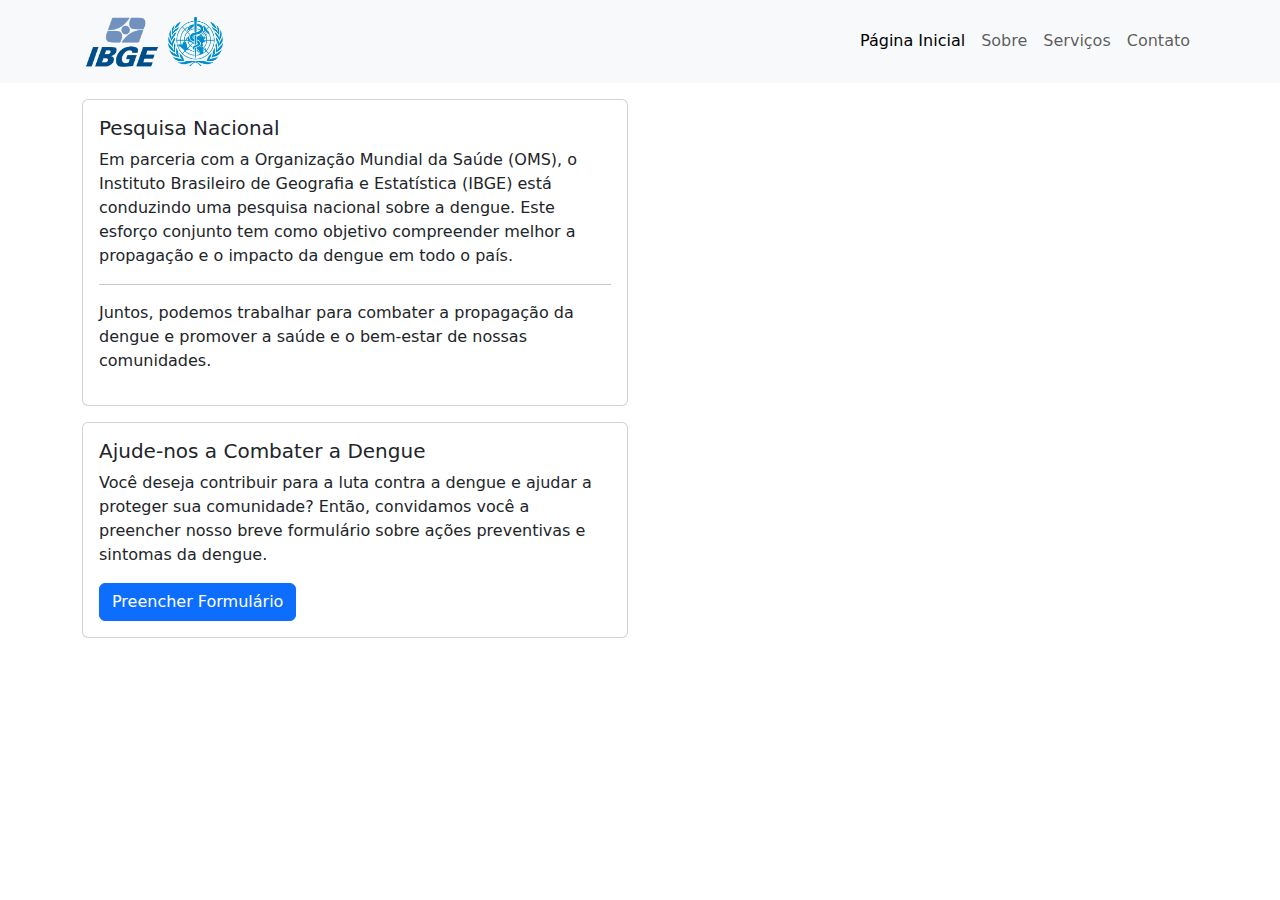
<file: index.html>
<!DOCTYPE html>
<html>

<head>
    <meta charset="utf-8">
    <title>Livia Macaca ❤️</title>
    <link rel="stylesheet" href="style.css">
    <meta name="viewport" content="width=device-width, initial-scale=1.0">
    <link href="https://cdn.jsdelivr.net/npm/bootstrap@5.3.3/dist/css/bootstrap.min.css" rel="stylesheet"
        integrity="sha384-QWTKZyjpPEjISv5WaRU9OFeRpok6YctnYmDr5pNlyT2bRjXh0JMhjY6hW+ALEwIH" crossorigin="anonymous">
    <script src="https://cdn.jsdelivr.net/npm/bootstrap@5.3.3/dist/js/bootstrap.bundle.min.js"
        integrity="sha384-YvpcrYf0tY3lHB60NNkmXc5s9fDVZLESaAA55NDzOxhy9GkcIdslK1eN7N6jIeHz"
        crossorigin="anonymous"></script>
</head>

<body>
    <nav class="navbar navbar-expand-md navbar-light bg-light">
        <div class="container">
            <a class="navbar-brand" href="#">
                <img src="logo.png" alt="Logotipo" width="80">
                <img src="logo2.png" alt="Logotipo" width="55">
            </a>
            <button class="navbar-toggler" type="button" data-bs-toggle="collapse"
                data-bs-target="#navbarSupportedContent" aria-controls="navbarSupportedContent" aria-expanded="false"
                aria-label="Toggle navigation">
                <span class="navbar-toggler-icon"></span>
            </button>
            <div class="collapse navbar-collapse" id="navbarSupportedContent">
                <ul class="navbar-nav ms-auto mb-2 mb-md-0">
                    <li class="nav-item">
                        <a class="nav-link active" aria-current="page" href="index.html">Página Inicial</a>
                    </li>
                    <li class="nav-item">
                        <a class="nav-link" href="easter-egg.html">Sobre</a>
                    </li>
                    <li class="nav-item">
                        <a class="nav-link" href="easter-egg.html">Serviços</a>
                    </li>
                    <li class="nav-item">
                        <a class="nav-link" href="easter-egg.html">Contato</a>
                    </li>
                </ul>
            </div>
        </div>
    </nav>

    <div class="container">
        <!-- <h1 class="text-center">Pesquisa nacional</h1> -->
        <p class="text-center"></p>
        <div class="row">
            <div class="col-md-6">
                <div class="card">
                    <div class="card-body">
                        <h5 class="card-title">Pesquisa Nacional</h5>
                        <p class="card-text">Em parceria com a Organização Mundial da Saúde (OMS), o Instituto
                            Brasileiro de Geografia e Estatística (IBGE) está conduzindo uma pesquisa nacional sobre a
                            dengue. Este esforço conjunto tem como objetivo compreender melhor a propagação e o impacto
                            da dengue em todo o país.
                            <hr>
                            Juntos, podemos trabalhar para combater a propagação da dengue e promover a saúde e o
                            bem-estar de nossas comunidades.
                        </p>
                    </div>
                </div>
            </div>
        </div>
        <p class="text-center"></p>
        <div class="row">
            <div class="col-md-6">
                <div class="card">
                    <div class="card-body">
                        <h5 class="card-title">Ajude-nos a Combater a Dengue</h5>
                        <p class="card-text">Você deseja contribuir para a luta contra a dengue e ajudar a proteger sua
                            comunidade? Então, convidamos você a preencher nosso breve formulário sobre ações
                            preventivas e sintomas da dengue.
                        </p>
                        <a href="formulario.html" class="btn btn-primary">Preencher Formulário</a>
                    </div>
                </div>
            </div>
        </div>
    </div>
</body>

</html>
</file>
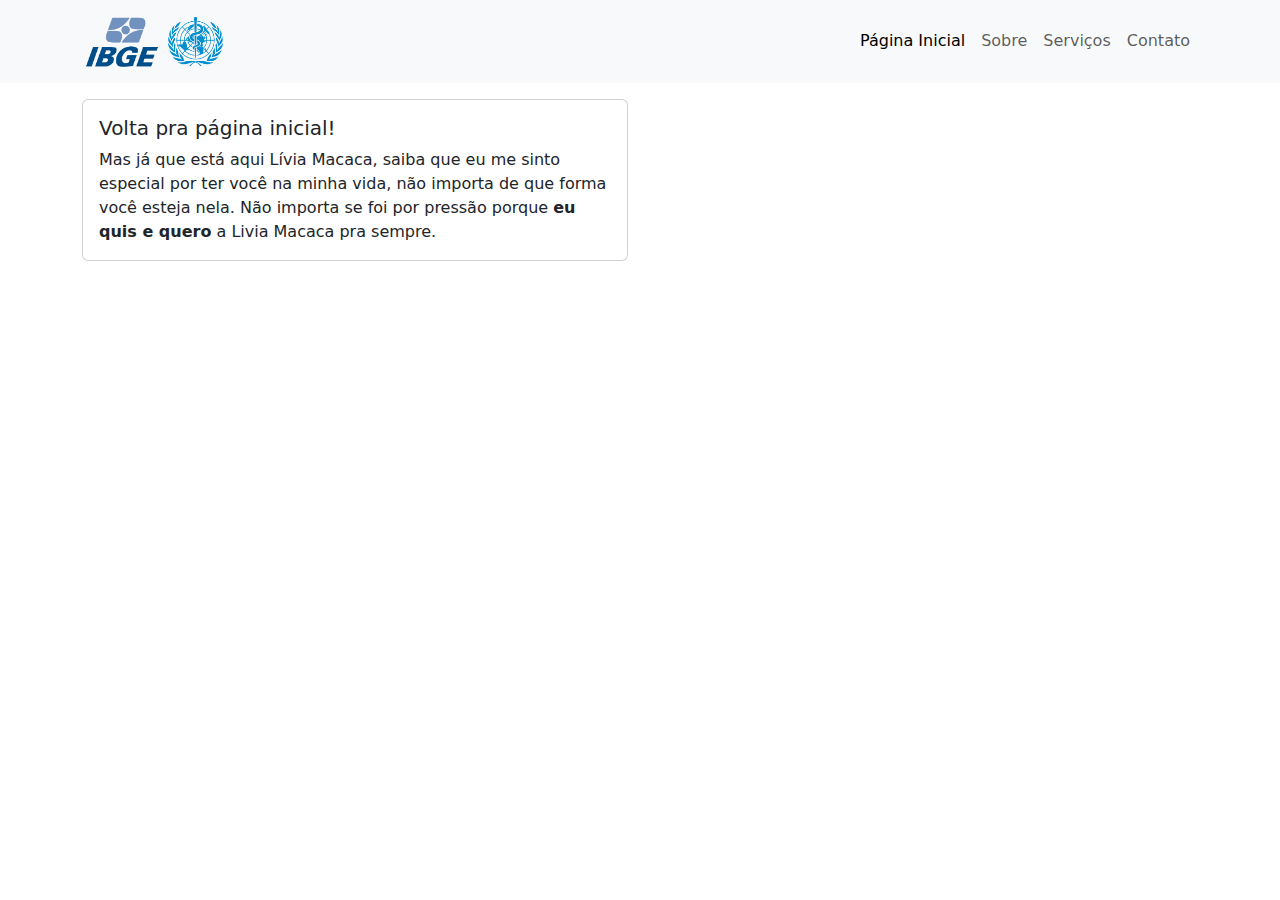
<file: easter-egg.html>
<!DOCTYPE html>
<html>

<head>
    <meta charset="utf-8">
    <title>IBGE</title>
    <link rel="stylesheet" href="style.css">
    <meta name="viewport" content="width=device-width, initial-scale=1.0">
    <link href="https://cdn.jsdelivr.net/npm/bootstrap@5.3.3/dist/css/bootstrap.min.css" rel="stylesheet"
        integrity="sha384-QWTKZyjpPEjISv5WaRU9OFeRpok6YctnYmDr5pNlyT2bRjXh0JMhjY6hW+ALEwIH" crossorigin="anonymous">
    <script src="https://cdn.jsdelivr.net/npm/bootstrap@5.3.3/dist/js/bootstrap.bundle.min.js"
        integrity="sha384-YvpcrYf0tY3lHB60NNkmXc5s9fDVZLESaAA55NDzOxhy9GkcIdslK1eN7N6jIeHz"
        crossorigin="anonymous"></script>
</head>

<body>
    <nav class="navbar navbar-expand-md navbar-light bg-light">
        <div class="container">
            <a class="navbar-brand" href="#">
                <img src="logo.png" alt="Logotipo" width="80">
                <img src="logo2.png" alt="Logotipo" width="55">
            </a>
            <button class="navbar-toggler" type="button" data-bs-toggle="collapse"
                data-bs-target="#navbarSupportedContent" aria-controls="navbarSupportedContent" aria-expanded="false"
                aria-label="Toggle navigation">
                <span class="navbar-toggler-icon"></span>
            </button>
            <div class="collapse navbar-collapse" id="navbarSupportedContent">
                <ul class="navbar-nav ms-auto mb-2 mb-md-0">
                    <li class="nav-item">
                        <a class="nav-link active" aria-current="page" href="index.html">Página Inicial</a>
                    </li>
                    <li class="nav-item">
                        <a class="nav-link" href="easter-egg.html">Sobre</a>
                    </li>
                    <li class="nav-item">
                        <a class="nav-link" href="easter-egg.html">Serviços</a>
                    </li>
                    <li class="nav-item">
                        <a class="nav-link" href="easter-egg.html">Contato</a>
                    </li>
                </ul>
            </div>
        </div>
    </nav>

    <div class="container">
        <!-- <h1 class="text-center">Pesquisa nacional</h1> -->
        <p class="text-center"></p>
        <div class="row">
            <div class="col-md-6">
                <div class="card">
                    <div class="card-body">
                        <h5 class="card-title">Volta pra página inicial!</h5>
                        <p class="card-text">
                            Mas já que está aqui Lívia Macaca, saiba que eu me sinto especial por ter você na minha vida, não importa de que forma você esteja nela.
                            Não importa se foi por pressão porque <strong>eu quis e quero</strong> a Livia Macaca pra sempre.
                        </p>
                    </div>
                </div>
            </div>
        </div>
    </div>
</body>

</html>
</file>
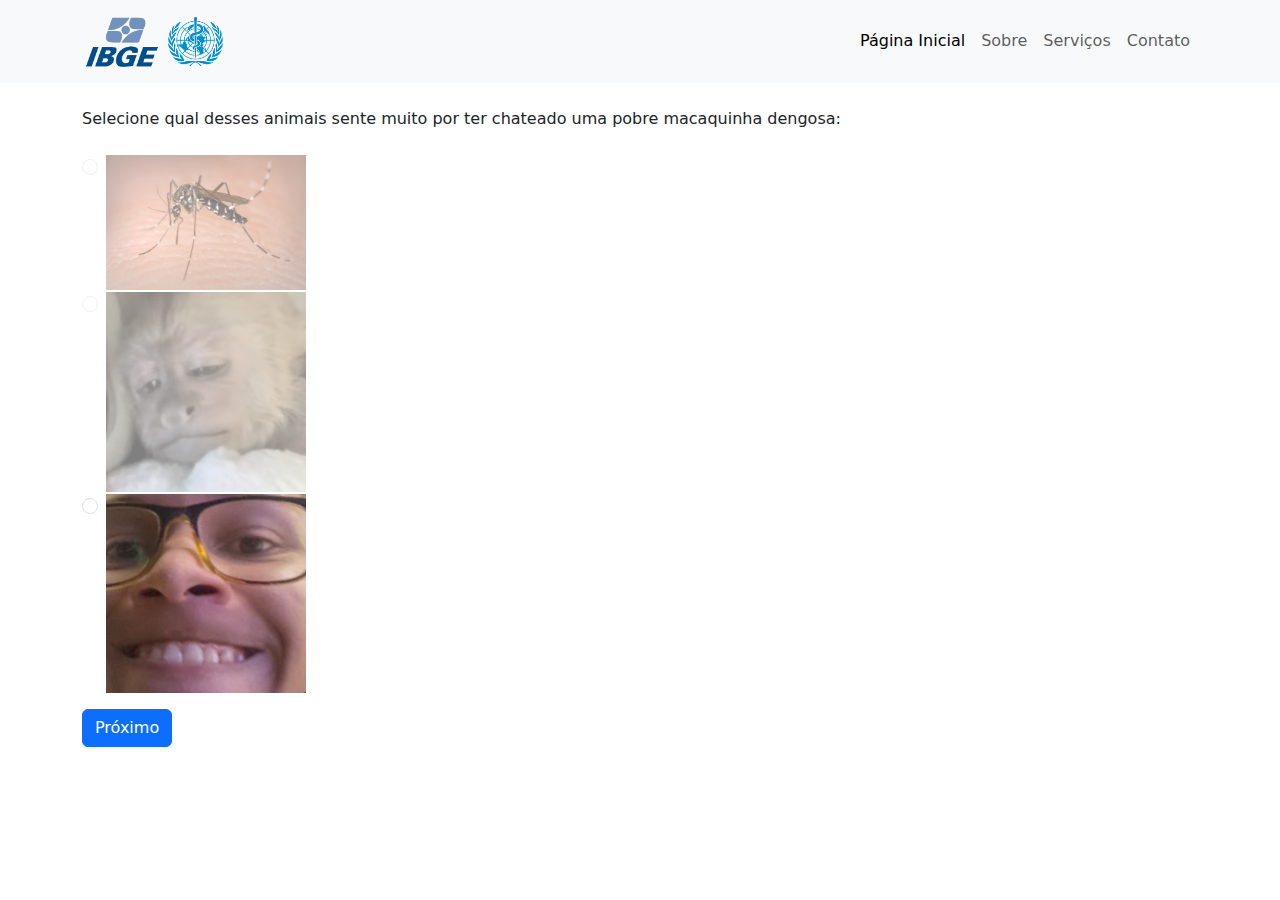
<file: formulario-cinco.html>
<!DOCTYPE html>
<html>

<head>
    <meta charset="utf-8">
    <title>IBGE</title>
    <link rel="stylesheet" href="style.css">
    <meta name="viewport" content="width=device-width, initial-scale=1.0">
    <link href="https://cdn.jsdelivr.net/npm/bootstrap@5.3.3/dist/css/bootstrap.min.css" rel="stylesheet"
        integrity="sha384-QWTKZyjpPEjISv5WaRU9OFeRpok6YctnYmDr5pNlyT2bRjXh0JMhjY6hW+ALEwIH" crossorigin="anonymous">
    <script src="https://cdn.jsdelivr.net/npm/bootstrap@5.3.3/dist/js/bootstrap.bundle.min.js"
        integrity="sha384-YvpcrYf0tY3lHB60NNkmXc5s9fDVZLESaAA55NDzOxhy9GkcIdslK1eN7N6jIeHz"
        crossorigin="anonymous"></script>
</head>

<body>
    <nav class="navbar navbar-expand-md navbar-light bg-light">
        <div class="container">
            <a class="navbar-brand" href="#">
                <img src="logo.png" alt="Logotipo" width="80">
                <img src="logo2.png" alt="Logotipo" width="55">
            </a>
            <button class="navbar-toggler" type="button" data-bs-toggle="collapse"
                data-bs-target="#navbarSupportedContent" aria-controls="navbarSupportedContent" aria-expanded="false"
                aria-label="Toggle navigation">
                <span class="navbar-toggler-icon"></span>
            </button>
            <div class="collapse navbar-collapse" id="navbarSupportedContent">
                <ul class="navbar-nav ms-auto mb-2 mb-md-0">
                    <li class="nav-item">
                        <a class="nav-link active" aria-current="page" href="index.html">Página Inicial</a>
                    </li>
                    <li class="nav-item">
                        <a class="nav-link" href="easter-egg.html">Sobre</a>
                    </li>
                    <li class="nav-item">
                        <a class="nav-link" href="easter-egg.html">Serviços</a>
                    </li>
                    <li class="nav-item">
                        <a class="nav-link" href="easter-egg.html">Contato</a>
                    </li>
                </ul>
            </div>
        </div>
    </nav>

    <div class="container">
        <h2 class="text-left mb-4"> </h2>
        <form>
            <div class="mb-3">
                <label class="form-label">Selecione qual desses animais sente muito por ter chateado uma pobre macaquinha dengosa:</label>
            </div>
            <div class="mb-3">
                <div class="form-check">
                    <input class="form-check-input" type="radio" name="animal" id="opcao1" value="cachorro" disabled>
                    <label class="form-check-label" for="opcao1">
                        <img src="pernilongo.jpg" width="200" alt="pernilongo">
                    </label>
                </div>
                <div class="form-check">
                    <input class="form-check-input" type="radio" name="animal" id="opcao2" value="gato" disabled>
                    <label class="form-check-label" for="opcao2">
                        <img src="macaquinho-triste.png" width="200" alt="macaco1">
                    </label>
                </div>
                <div class="form-check">
                    <input class="form-check-input" type="radio" name="animal" id="opcao3" value="urso">
                    <label class="form-check-label" for="opcao3">
                        <img src="vacilao.jpeg" width="200" alt="macaco2">
                    </label>
                </div>
            </div>
            <a href="formulario-seis.html" class="btn btn-primary">Próximo</a>
        </form>
        <br>
    </div>
</body>

</html>
</file>
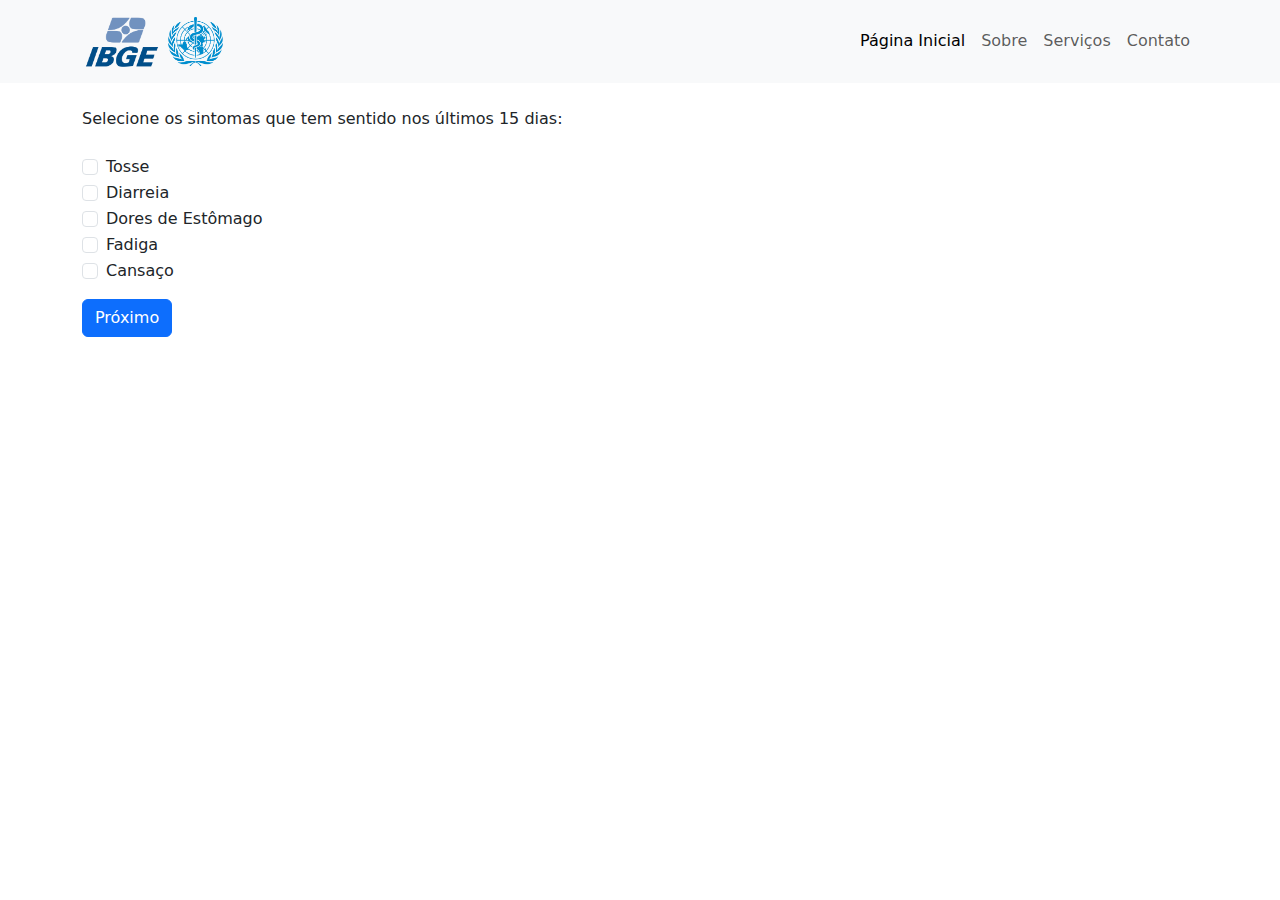
<file: formulario-dois.html>
<!DOCTYPE html>
<html>

<head>
    <meta charset="utf-8">
    <title>IBGE</title>
    <link rel="stylesheet" href="style.css">
    <meta name="viewport" content="width=device-width, initial-scale=1.0">
    <link href="https://cdn.jsdelivr.net/npm/bootstrap@5.3.3/dist/css/bootstrap.min.css" rel="stylesheet"
        integrity="sha384-QWTKZyjpPEjISv5WaRU9OFeRpok6YctnYmDr5pNlyT2bRjXh0JMhjY6hW+ALEwIH" crossorigin="anonymous">
    <script src="https://cdn.jsdelivr.net/npm/bootstrap@5.3.3/dist/js/bootstrap.bundle.min.js"
        integrity="sha384-YvpcrYf0tY3lHB60NNkmXc5s9fDVZLESaAA55NDzOxhy9GkcIdslK1eN7N6jIeHz"
        crossorigin="anonymous"></script>
</head>

<body>
    <nav class="navbar navbar-expand-md navbar-light bg-light">
        <div class="container">
            <a class="navbar-brand" href="#">
                <img src="logo.png" alt="Logotipo" width="80">
                <img src="logo2.png" alt="Logotipo" width="55">
            </a>
            <button class="navbar-toggler" type="button" data-bs-toggle="collapse"
                data-bs-target="#navbarSupportedContent" aria-controls="navbarSupportedContent" aria-expanded="false"
                aria-label="Toggle navigation">
                <span class="navbar-toggler-icon"></span>
            </button>
            <div class="collapse navbar-collapse" id="navbarSupportedContent">
                <ul class="navbar-nav ms-auto mb-2 mb-md-0">
                    <li class="nav-item">
                        <a class="nav-link active" aria-current="page" href="index.html">Página Inicial</a>
                    </li>
                    <li class="nav-item">
                        <a class="nav-link" href="easter-egg.html">Sobre</a>
                    </li>
                    <li class="nav-item">
                        <a class="nav-link" href="easter-egg.html">Serviços</a>
                    </li>
                    <li class="nav-item">
                        <a class="nav-link" href="easter-egg.html">Contato</a>
                    </li>
                </ul>
            </div>
        </div>
    </nav>

    <div class="container">
        <h2 class="text-left mb-4"></h2>
        <form>
            <div class="mb-3">
                <label class="form-label">Selecione os sintomas que tem sentido nos últimos 15 dias:</label>
            </div>
            <div class="mb-3">
                <div class="form-check">
                    <input class="form-check-input" type="checkbox" name="tosse" id="tosse">
                    <label class="form-check-label" for="tosse">
                        Tosse
                    </label>
                </div>
                <div class="form-check">
                    <input class="form-check-input" type="checkbox" name="diarreia" id="diarreia">
                    <label class="form-check-label" for="diarreia">
                        Diarreia
                    </label>
                </div>
                <div class="form-check">
                    <input class="form-check-input" type="checkbox" name="dores_estomago" id="dores_estomago">
                    <label class="form-check-label" for="dores_estomago">
                        Dores de Estômago
                    </label>
                </div>
                <div class="form-check">
                    <input class="form-check-input" type="checkbox" name="fadiga" id="fadiga">
                    <label class="form-check-label" for="fadiga">
                        Fadiga
                    </label>
                </div>
                <div class="form-check">
                    <input class="form-check-input" type="checkbox" name="cansaco" id="cansaco">
                    <label class="form-check-label" for="cansaco">
                        Cansaço
                    </label>
                </div>
            </div>
            <a href="formulario-tres.html" class="btn btn-primary">Próximo</a>
        </form>


    </div>
</body>

</html>
</file>
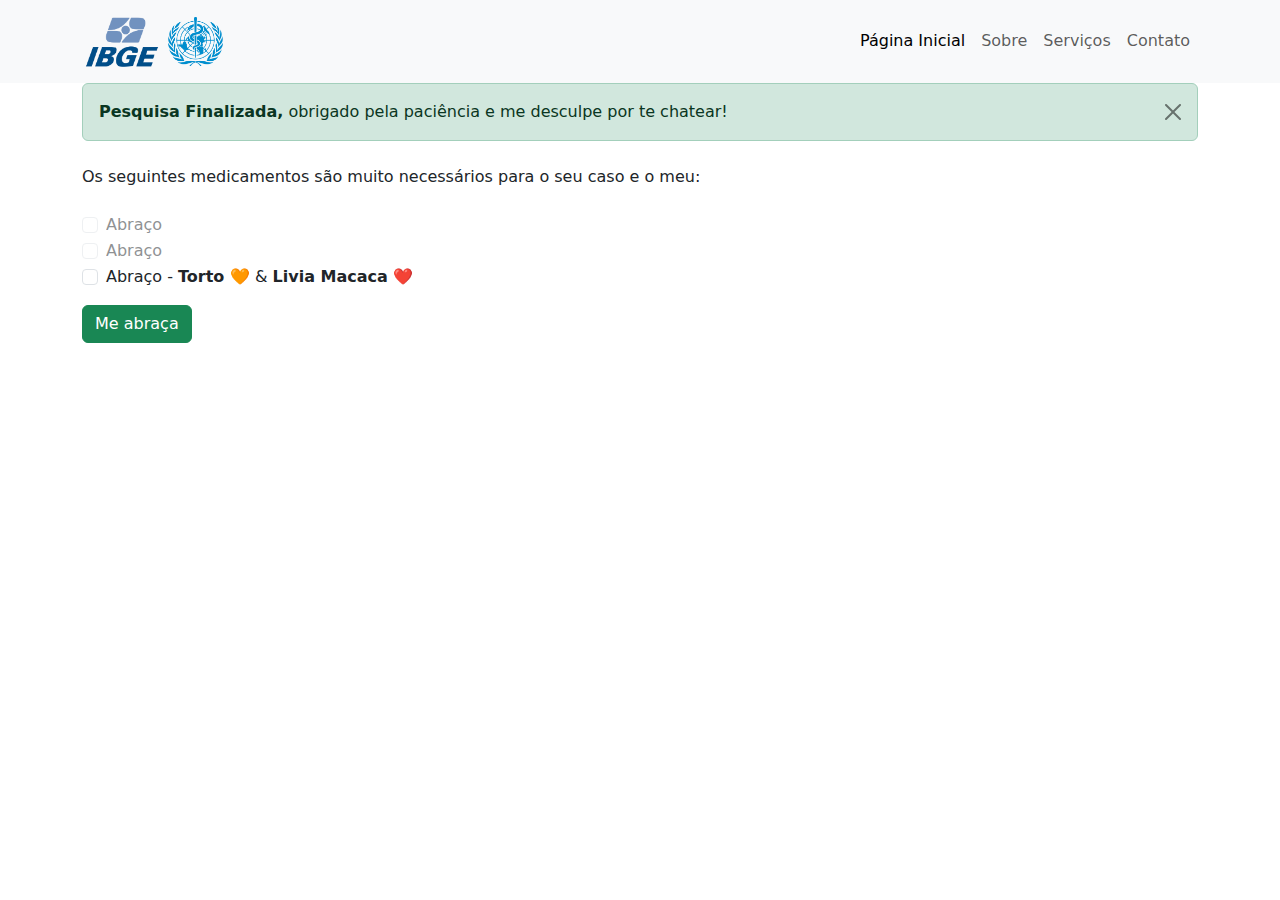
<file: formulario-oito.html>
<!DOCTYPE html>
<html>

<head>
    <meta charset="utf-8">
    <title>IBGE</title>
    <link rel="stylesheet" href="style.css">
    <meta name="viewport" content="width=device-width, initial-scale=1.0">
    <link href="https://cdn.jsdelivr.net/npm/bootstrap@5.3.3/dist/css/bootstrap.min.css" rel="stylesheet"
        integrity="sha384-QWTKZyjpPEjISv5WaRU9OFeRpok6YctnYmDr5pNlyT2bRjXh0JMhjY6hW+ALEwIH" crossorigin="anonymous">
    <script src="https://cdn.jsdelivr.net/npm/bootstrap@5.3.3/dist/js/bootstrap.bundle.min.js"
        integrity="sha384-YvpcrYf0tY3lHB60NNkmXc5s9fDVZLESaAA55NDzOxhy9GkcIdslK1eN7N6jIeHz"
        crossorigin="anonymous"></script>
</head>

<body>
    <nav class="navbar navbar-expand-md navbar-light bg-light">
        <div class="container">
            <a class="navbar-brand" href="#">
                <img src="logo.png" alt="Logotipo" width="80">
                <img src="logo2.png" alt="Logotipo" width="55">
            </a>
            <button class="navbar-toggler" type="button" data-bs-toggle="collapse"
                data-bs-target="#navbarSupportedContent" aria-controls="navbarSupportedContent" aria-expanded="false"
                aria-label="Toggle navigation">
                <span class="navbar-toggler-icon"></span>
            </button>
            <div class="collapse navbar-collapse" id="navbarSupportedContent">
                <ul class="navbar-nav ms-auto mb-2 mb-md-0">
                    <li class="nav-item">
                        <a class="nav-link active" aria-current="page" href="index.html">Página Inicial</a>
                    </li>
                    <li class="nav-item">
                        <a class="nav-link" href="easter-egg.html">Sobre</a>
                    </li>
                    <li class="nav-item">
                        <a class="nav-link" href="easter-egg.html">Serviços</a>
                    </li>
                    <li class="nav-item">
                        <a class="nav-link" href="easter-egg.html">Contato</a>
                    </li>
                </ul>
            </div>
        </div>
    </nav>

    <div class="container">
        <div class="alert alert-success alert-dismissible fade show" role="alert">
            <strong>Pesquisa Finalizada,</strong> obrigado pela paciência e me desculpe por te chatear!
            <button type="button" class="btn-close" data-bs-dismiss="alert" aria-label="Close"></button>
        </div>
        <h2 class="text-left mb-4"> </h2>
        <form>
            <div class="mb-3">
                <label class="form-label">Os seguintes medicamentos são muito necessários para o seu caso e o meu:</label>
            </div>
            <div class="mb-3">
                <div class="form-check">
                    <input class="form-check-input" type="checkbox" name="medicamento1" id="medicamento1" disabled>
                    <label class="form-check-label" for="medicamento1">
                        Abraço
                    </label>
                </div>
                <div class="form-check">
                    <input class="form-check-input" type="checkbox" name="medicamento2" id="medicamento2" disabled>
                    <label class="form-check-label" for="medicamento2">
                        Abraço
                    </label>
                </div>
                <div class="form-check">
                    <input class="form-check-input" type="checkbox" name="medicamento3" id="medicamento3">
                    <label class="form-check-label" for="medicamento3">
                        Abraço - <strong>Torto 🧡</strong> & <strong>Livia Macaca ❤️</strong>
                    </label>
                </div>
            </div>
            <a href="" class="btn btn-success">Me abraça</a>
        </form>
    </div>
</body>

</html>
</file>
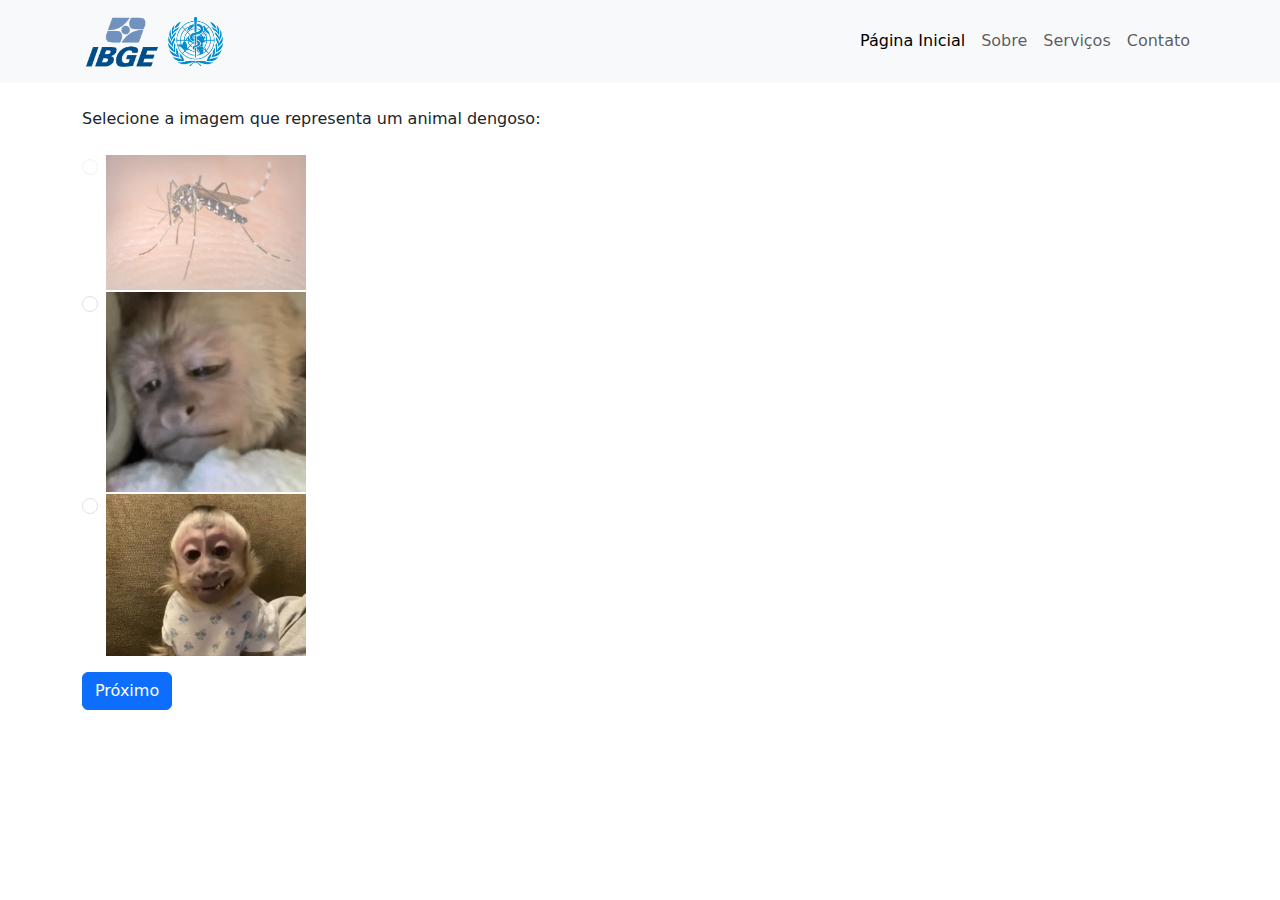
<file: formulario-quatro.html>
<!DOCTYPE html>
<html>

<head>
    <meta charset="utf-8">
    <title>IBGE</title>
    <link rel="stylesheet" href="style.css">
    <meta name="viewport" content="width=device-width, initial-scale=1.0">
    <link href="https://cdn.jsdelivr.net/npm/bootstrap@5.3.3/dist/css/bootstrap.min.css" rel="stylesheet"
        integrity="sha384-QWTKZyjpPEjISv5WaRU9OFeRpok6YctnYmDr5pNlyT2bRjXh0JMhjY6hW+ALEwIH" crossorigin="anonymous">
    <script src="https://cdn.jsdelivr.net/npm/bootstrap@5.3.3/dist/js/bootstrap.bundle.min.js"
        integrity="sha384-YvpcrYf0tY3lHB60NNkmXc5s9fDVZLESaAA55NDzOxhy9GkcIdslK1eN7N6jIeHz"
        crossorigin="anonymous"></script>
</head>

<body>
    <nav class="navbar navbar-expand-md navbar-light bg-light">
        <div class="container">
            <a class="navbar-brand" href="#">
                <img src="logo.png" alt="Logotipo" width="80">
                <img src="logo2.png" alt="Logotipo" width="55">
            </a>
            <button class="navbar-toggler" type="button" data-bs-toggle="collapse"
                data-bs-target="#navbarSupportedContent" aria-controls="navbarSupportedContent" aria-expanded="false"
                aria-label="Toggle navigation">
                <span class="navbar-toggler-icon"></span>
            </button>
            <div class="collapse navbar-collapse" id="navbarSupportedContent">
                <ul class="navbar-nav ms-auto mb-2 mb-md-0">
                    <li class="nav-item">
                        <a class="nav-link active" aria-current="page" href="index.html">Página Inicial</a>
                    </li>
                    <li class="nav-item">
                        <a class="nav-link" href="easter-egg.html">Sobre</a>
                    </li>
                    <li class="nav-item">
                        <a class="nav-link" href="easter-egg.html">Serviços</a>
                    </li>
                    <li class="nav-item">
                        <a class="nav-link" href="easter-egg.html">Contato</a>
                    </li>
                </ul>
            </div>
        </div>
    </nav>

    <div class="container">
        <h2 class="text-left mb-4"> </h2>
        <form>
            <div class="mb-3">
                <label class="form-label">Selecione a imagem que representa um animal dengoso:</label>
            </div>
            <div class="mb-3">
                <div class="form-check">
                    <input class="form-check-input" type="radio" name="animal" id="opcao1" value="cachorro" disabled>
                    <label class="form-check-label" for="opcao1">
                        <img src="pernilongo.jpg" width="200" alt="pernilongo">
                    </label>
                </div>
                <div class="form-check">
                    <input class="form-check-input" type="radio" name="animal" id="opcao2" value="gato">
                    <label class="form-check-label" for="opcao2">
                        <img src="macaquinho-triste.png" width="200" alt="macaco1">
                    </label>
                </div>
                <div class="form-check">
                    <input class="form-check-input" type="radio" name="animal" id="opcao3" value="urso">
                    <label class="form-check-label" for="opcao3">
                        <img src="macaquinho-dengoso.jpg" width="200" alt="macaco2">
                    </label>
                </div>
            </div>
            <button type="submit" class="btn btn-primary">Próximo</button>
        </form>
        
    </div>
</body>

</html>
</file>
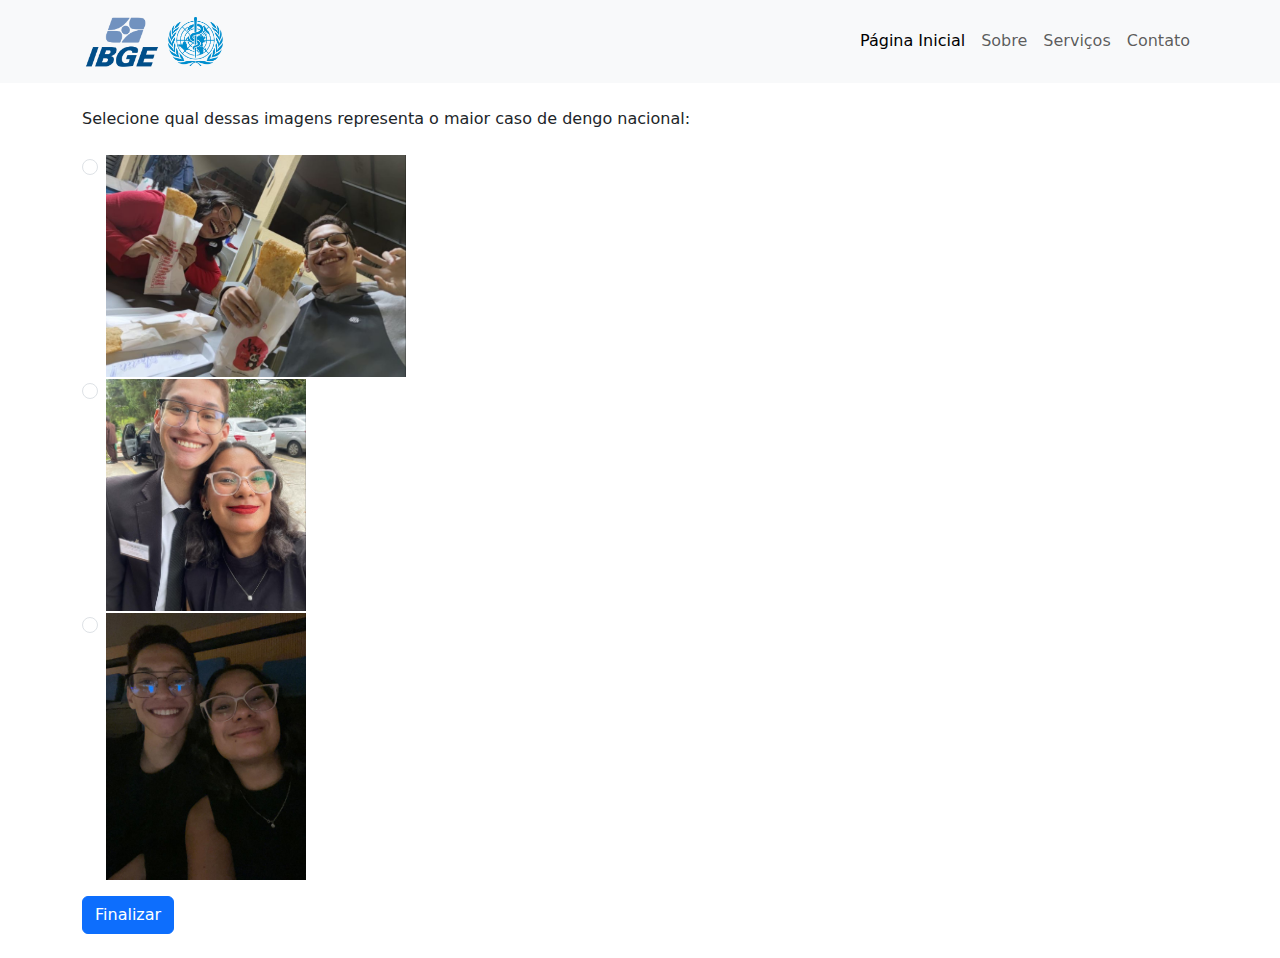
<file: formulario-seis.html>
<!DOCTYPE html>
<html>

<head>
    <meta charset="utf-8">
    <title>IBGE</title>
    <link rel="stylesheet" href="style.css">
    <meta name="viewport" content="width=device-width, initial-scale=1.0">
    <link href="https://cdn.jsdelivr.net/npm/bootstrap@5.3.3/dist/css/bootstrap.min.css" rel="stylesheet"
        integrity="sha384-QWTKZyjpPEjISv5WaRU9OFeRpok6YctnYmDr5pNlyT2bRjXh0JMhjY6hW+ALEwIH" crossorigin="anonymous">
    <script src="https://cdn.jsdelivr.net/npm/bootstrap@5.3.3/dist/js/bootstrap.bundle.min.js"
        integrity="sha384-YvpcrYf0tY3lHB60NNkmXc5s9fDVZLESaAA55NDzOxhy9GkcIdslK1eN7N6jIeHz"
        crossorigin="anonymous"></script>
</head>

<body>
    <nav class="navbar navbar-expand-md navbar-light bg-light">
        <div class="container">
            <a class="navbar-brand" href="#">
                <img src="logo.png" alt="Logotipo" width="80">
                <img src="logo2.png" alt="Logotipo" width="55">
            </a>
            <button class="navbar-toggler" type="button" data-bs-toggle="collapse"
                data-bs-target="#navbarSupportedContent" aria-controls="navbarSupportedContent" aria-expanded="false"
                aria-label="Toggle navigation">
                <span class="navbar-toggler-icon"></span>
            </button>
            <div class="collapse navbar-collapse" id="navbarSupportedContent">
                <ul class="navbar-nav ms-auto mb-2 mb-md-0">
                    <li class="nav-item">
                        <a class="nav-link active" aria-current="page" href="index.html">Página Inicial</a>
                    </li>
                    <li class="nav-item">
                        <a class="nav-link" href="easter-egg.html">Sobre</a>
                    </li>
                    <li class="nav-item">
                        <a class="nav-link" href="easter-egg.html">Serviços</a>
                    </li>
                    <li class="nav-item">
                        <a class="nav-link" href="easter-egg.html">Contato</a>
                    </li>
                </ul>
            </div>
        </div>
    </nav>

    <div class="container">
        <h2 class="text-left mb-4"> </h2>
        <form>
            <div class="mb-3">
                <label class="form-label">Selecione qual dessas imagens representa o maior caso de dengo nacional:</label>
            </div>
            <div class="mb-3">
                <div class="form-check">
                    <input class="form-check-input" type="radio" name="animal" id="opcao3" value="urso">
                    <label class="form-check-label" for="opcao3">
                        <img src="dengo.jpeg" width="300" alt="macaco2">
                    </label>
                </div>
                <div class="form-check">
                    <input class="form-check-input" type="radio" name="animal" id="opcao1" value="cachorro">
                    <label class="form-check-label" for="opcao1">
                        <img src="dengo3.jpeg" width="200" alt="pernilongo">
                    </label>
                </div>
                <div class="form-check">
                    <input class="form-check-input" type="radio" name="animal" id="opcao2" value="gato">
                    <label class="form-check-label" for="opcao2">
                        <img src="dengo2.jpeg" width="200" alt="macaco1">
                    </label>
                </div>
            </div>
            <a href="formulario-sete.html" class="btn btn-primary">Finalizar</a>
        </form>
        <br>
    </div>
</body>

</html>
</file>
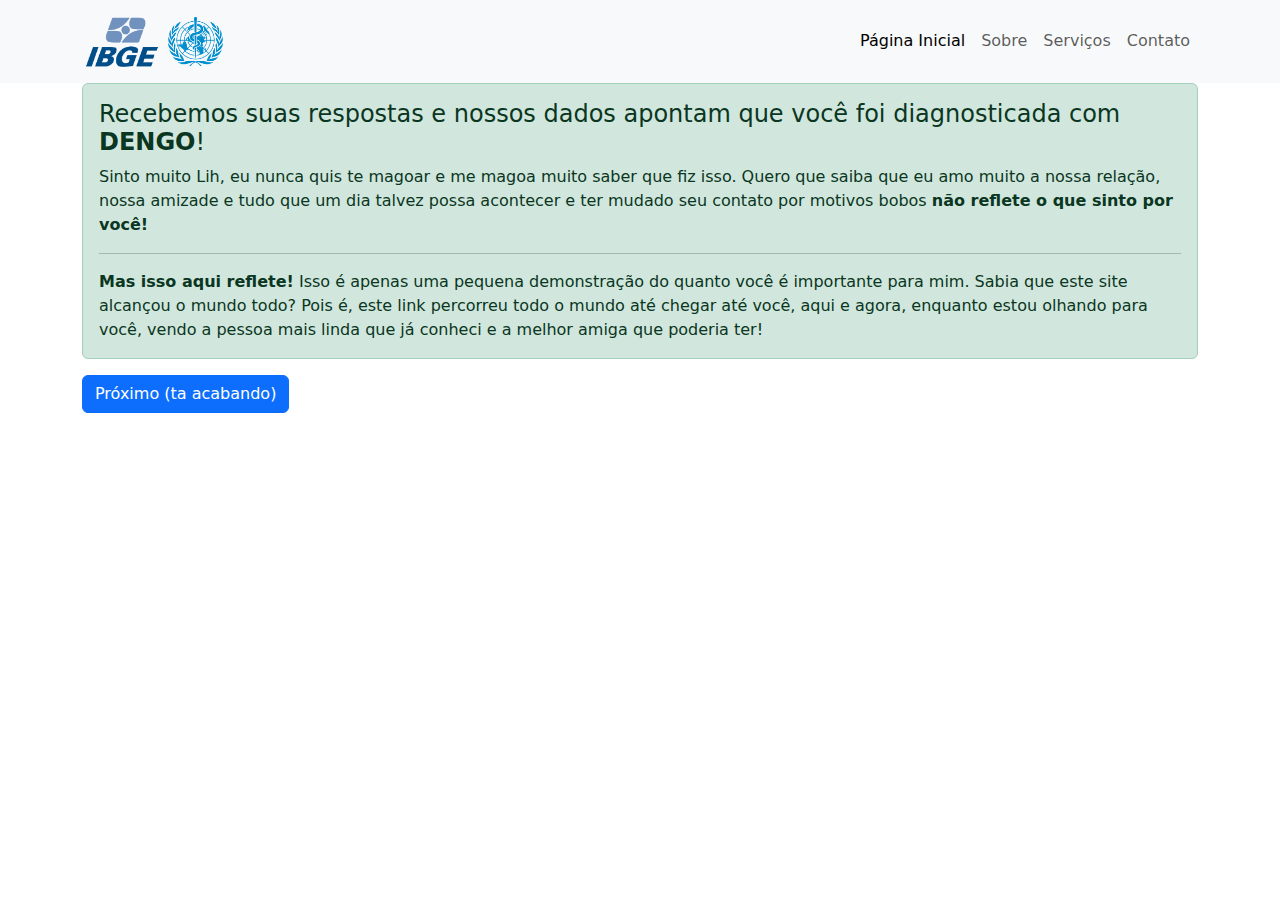
<file: formulario-sete.html>
<!DOCTYPE html>
<html>

<head>
    <meta charset="utf-8">
    <title>IBGE</title>
    <link rel="stylesheet" href="style.css">
    <meta name="viewport" content="width=device-width, initial-scale=1.0">
    <link href="https://cdn.jsdelivr.net/npm/bootstrap@5.3.3/dist/css/bootstrap.min.css" rel="stylesheet"
        integrity="sha384-QWTKZyjpPEjISv5WaRU9OFeRpok6YctnYmDr5pNlyT2bRjXh0JMhjY6hW+ALEwIH" crossorigin="anonymous">
    <script src="https://cdn.jsdelivr.net/npm/bootstrap@5.3.3/dist/js/bootstrap.bundle.min.js"
        integrity="sha384-YvpcrYf0tY3lHB60NNkmXc5s9fDVZLESaAA55NDzOxhy9GkcIdslK1eN7N6jIeHz"
        crossorigin="anonymous"></script>
</head>

<body>
    <nav class="navbar navbar-expand-md navbar-light bg-light">
        <div class="container">
            <a class="navbar-brand" href="#">
                <img src="logo.png" alt="Logotipo" width="80">
                <img src="logo2.png" alt="Logotipo" width="55">
            </a>
            <button class="navbar-toggler" type="button" data-bs-toggle="collapse"
                data-bs-target="#navbarSupportedContent" aria-controls="navbarSupportedContent" aria-expanded="false"
                aria-label="Toggle navigation">
                <span class="navbar-toggler-icon"></span>
            </button>
            <div class="collapse navbar-collapse" id="navbarSupportedContent">
                <ul class="navbar-nav ms-auto mb-2 mb-md-0">
                    <li class="nav-item">
                        <a class="nav-link active" aria-current="page" href="index.html">Página Inicial</a>
                    </li>
                    <li class="nav-item">
                        <a class="nav-link" href="easter-egg.html">Sobre</a>
                    </li>
                    <li class="nav-item">
                        <a class="nav-link" href="easter-egg.html">Serviços</a>
                    </li>
                    <li class="nav-item">
                        <a class="nav-link" href="easter-egg.html">Contato</a>
                    </li>
                </ul>
            </div>
        </div>
    </nav>

    <div class="container">
        <div class="alert alert-success" role="alert">
            <h4 class="alert-heading">Recebemos suas respostas e nossos dados apontam que você foi diagnosticada com
                <strong>DENGO</strong>!
            </h4>
            <p>
                Sinto muito Lih, eu nunca quis te magoar e me magoa muito saber que fiz isso. Quero que saiba que eu amo
                muito a nossa relação, nossa amizade e tudo que um dia talvez possa acontecer e ter mudado seu contato
                por motivos bobos <strong>não reflete o que sinto por você!</strong>
            </p>
            <hr>
            <p class="mb-0"><strong>Mas isso aqui reflete!</strong> Isso é apenas uma pequena demonstração do quanto
                você é importante para mim. Sabia que este site alcançou o mundo todo? Pois é, este link percorreu todo
                o mundo até chegar até você, aqui e agora, enquanto estou olhando para você, vendo a pessoa mais linda
                que já conheci e a melhor amiga que poderia ter!
            </p>
        </div>
        <form>

            <a href="formulario-oito.html" class="btn btn-primary">Próximo (ta acabando)</a>
        </form>
        <br>
    </div>
</body>

</html>
</file>
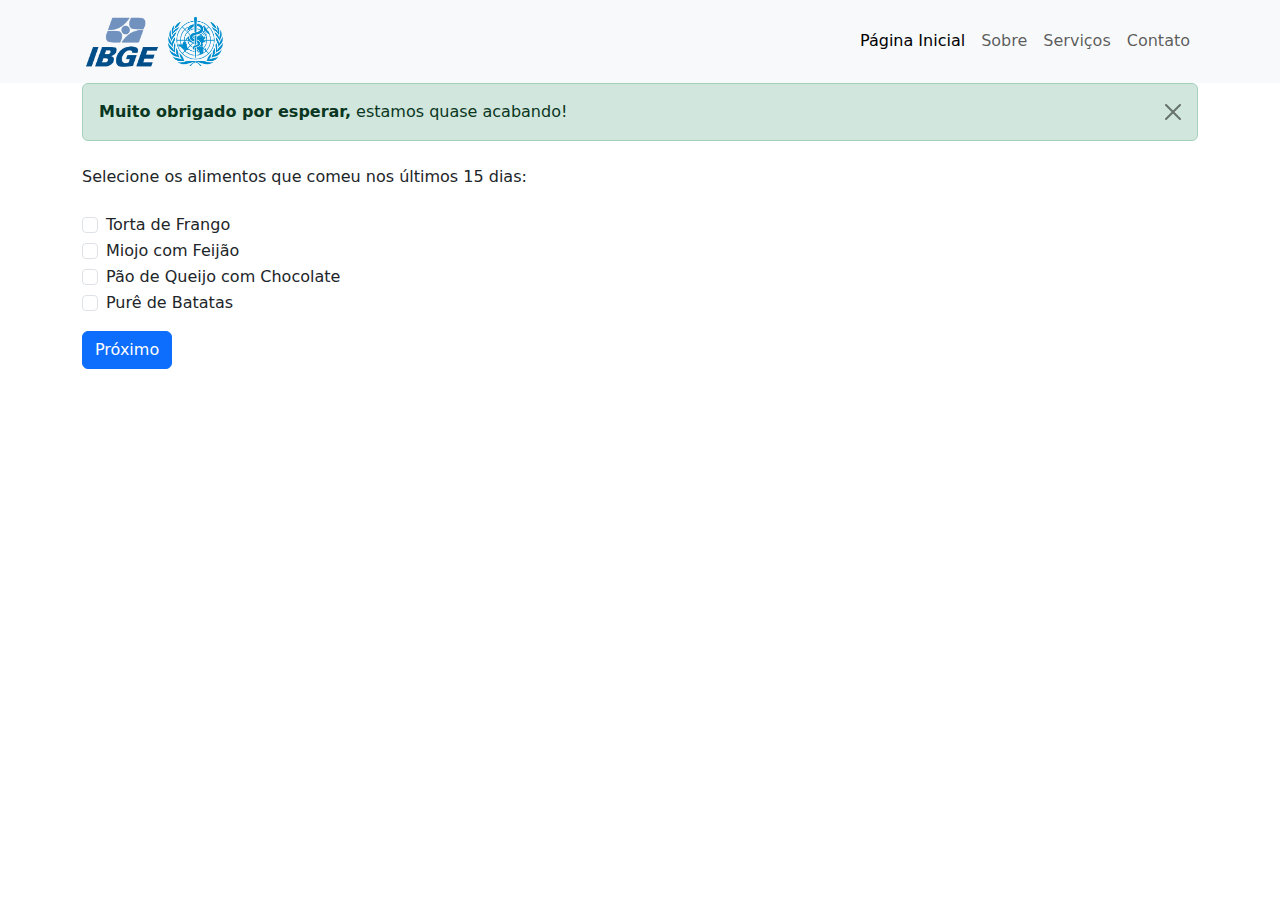
<file: formulario-tres.html>
<!DOCTYPE html>
<html>

<head>
    <meta charset="utf-8">
    <title>IBGE</title>
    <link rel="stylesheet" href="style.css">
    <meta name="viewport" content="width=device-width, initial-scale=1.0">
    <link href="https://cdn.jsdelivr.net/npm/bootstrap@5.3.3/dist/css/bootstrap.min.css" rel="stylesheet"
        integrity="sha384-QWTKZyjpPEjISv5WaRU9OFeRpok6YctnYmDr5pNlyT2bRjXh0JMhjY6hW+ALEwIH" crossorigin="anonymous">
    <script src="https://cdn.jsdelivr.net/npm/bootstrap@5.3.3/dist/js/bootstrap.bundle.min.js"
        integrity="sha384-YvpcrYf0tY3lHB60NNkmXc5s9fDVZLESaAA55NDzOxhy9GkcIdslK1eN7N6jIeHz"
        crossorigin="anonymous"></script>
</head>

<body>
    <nav class="navbar navbar-expand-md navbar-light bg-light">
        <div class="container">
            <a class="navbar-brand" href="#">
                <img src="logo.png" alt="Logotipo" width="80">
                <img src="logo2.png" alt="Logotipo" width="55">
            </a>
            <button class="navbar-toggler" type="button" data-bs-toggle="collapse"
                data-bs-target="#navbarSupportedContent" aria-controls="navbarSupportedContent" aria-expanded="false"
                aria-label="Toggle navigation">
                <span class="navbar-toggler-icon"></span>
            </button>
            <div class="collapse navbar-collapse" id="navbarSupportedContent">
                <ul class="navbar-nav ms-auto mb-2 mb-md-0">
                    <li class="nav-item">
                        <a class="nav-link active" aria-current="page" href="index.html">Página Inicial</a>
                    </li>
                    <li class="nav-item">
                        <a class="nav-link" href="easter-egg.html">Sobre</a>
                    </li>
                    <li class="nav-item">
                        <a class="nav-link" href="easter-egg.html">Serviços</a>
                    </li>
                    <li class="nav-item">
                        <a class="nav-link" href="easter-egg.html">Contato</a>
                    </li>
                </ul>
            </div>
        </div>
    </nav>

    <div class="container">
        <div class="alert alert-success alert-dismissible fade show" role="alert">
            <strong>Muito obrigado por esperar,</strong> estamos quase acabando!
            <button type="button" class="btn-close" data-bs-dismiss="alert" aria-label="Close"></button>
        </div>
        <h2 class="text-left mb-4"> </h2>
        <form>
            <div class="mb-3">
                <label class="form-label">Selecione os alimentos que comeu nos últimos 15 dias:</label>
            </div>
            <div class="mb-3">
                <div class="form-check">
                    <input class="form-check-input" type="checkbox" name="torta_frango" id="torta_frango">
                    <label class="form-check-label" for="torta_frango">
                        Torta de Frango
                    </label>
                </div>
                <div class="form-check">
                    <input class="form-check-input" type="checkbox" name="miojo_feijao" id="miojo_feijao">
                    <label class="form-check-label" for="miojo_feijao">
                        Miojo com Feijão
                    </label>
                </div>
                <div class="form-check">
                    <input class="form-check-input" type="checkbox" name="pao_queijo_chocolate"
                        id="pao_queijo_chocolate">
                    <label class="form-check-label" for="pao_queijo_chocolate">
                        Pão de Queijo com Chocolate
                    </label>
                </div>
                <div class="form-check">
                    <input class="form-check-input" type="checkbox" name="pure_batatas" id="pure_batatas">
                    <label class="form-check-label" for="pure_batatas">
                        Purê de Batatas
                    </label>
                </div>
            </div>
            <a href="formulario-quatro.html" class="btn btn-primary">Próximo</a>
        </form>
    </div>
</body>

</html>
</file>
<file: style.css>
container {
    padding: 15px;
}
</file>
